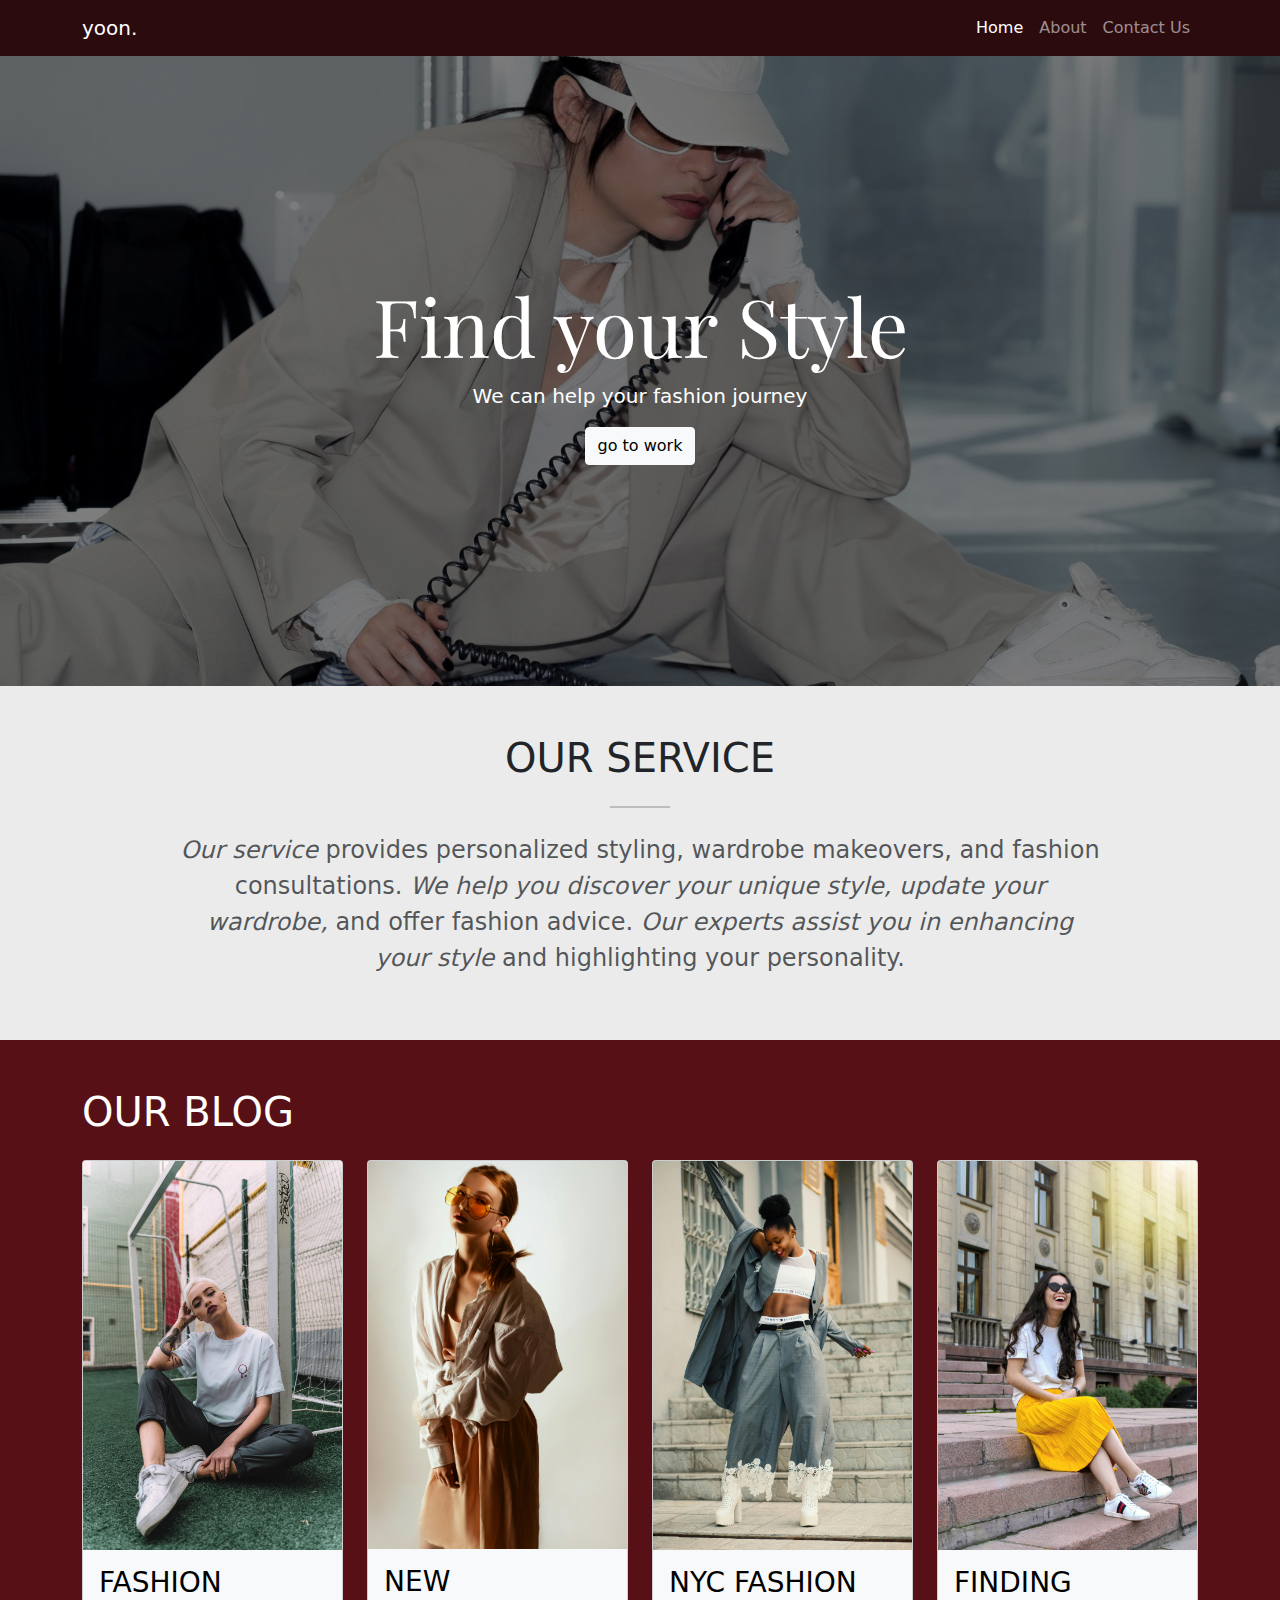
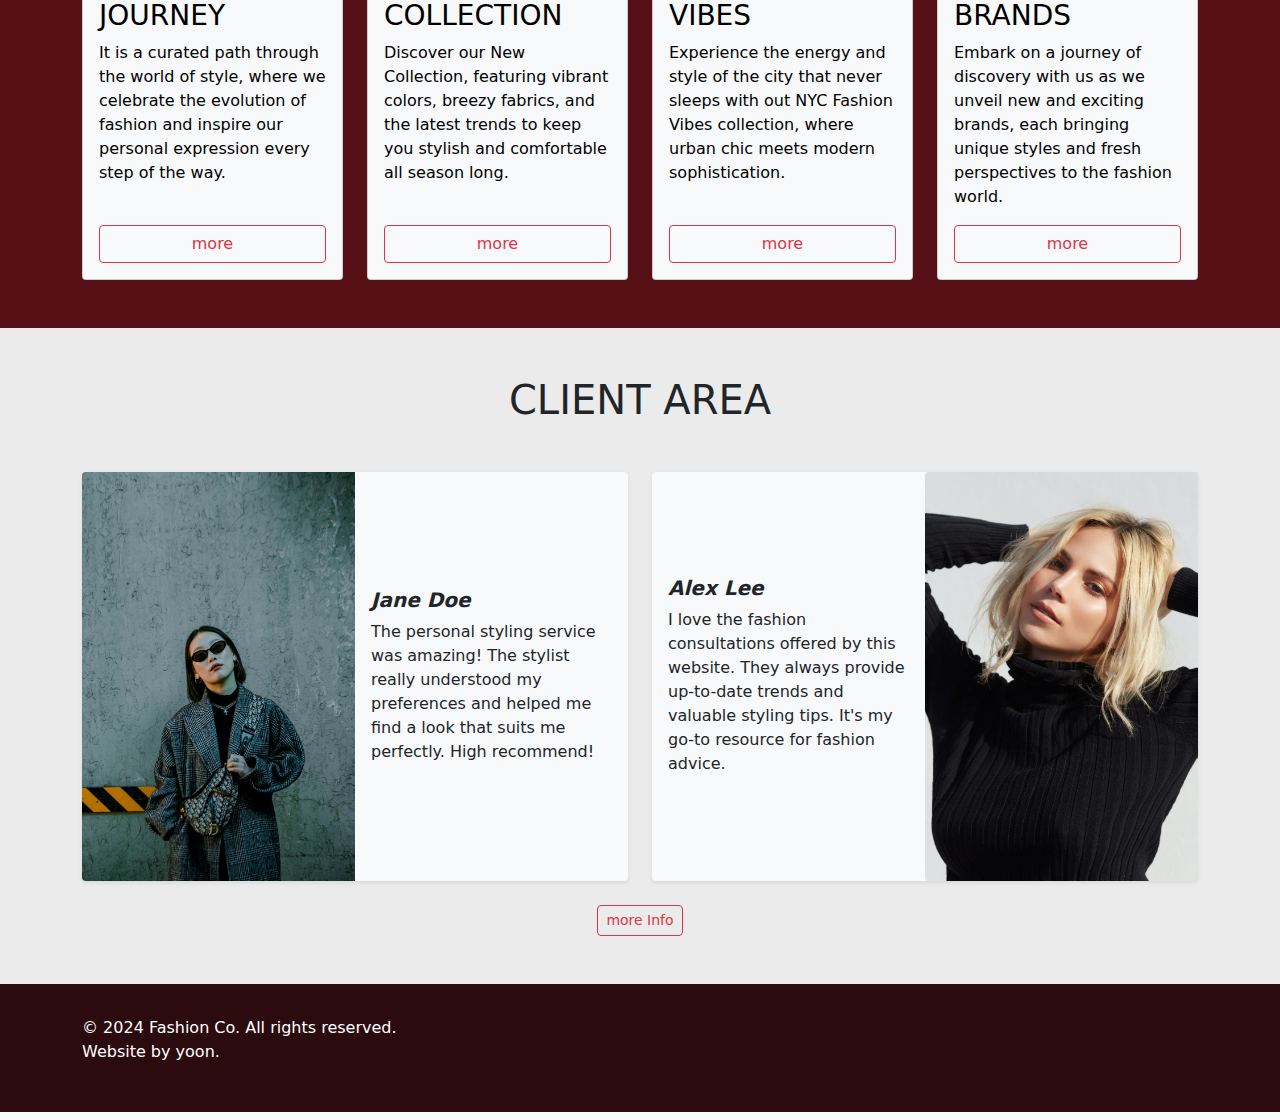
<file: index.html>
<!doctype html>
<html lang="en">
  <head>
    <meta charset="utf-8">
    <meta name="viewport" content="width=device-width, initial-scale=1">
    <title>Final Project - Web Portfolio</title>
    <link href="https://cdn.jsdelivr.net/npm/bootstrap@5.3.3/dist/css/bootstrap.min.css" rel="stylesheet" integrity="sha384-QWTKZyjpPEjISv5WaRU9OFeRpok6YctnYmDr5pNlyT2bRjXh0JMhjY6hW+ALEwIH" crossorigin="anonymous">
    <link rel="stylesheet" href="css/style.css">
    <!-- Google Fonts -->
    <link rel="preconnect" href="https://fonts.googleapis.com">
    <link rel="preconnect" href="https://fonts.gstatic.com" crossorigin>
    <link href="https://fonts.googleapis.com/css2?family=Jost:ital,wght@0,100..900;1,100..900&family=Nanum+Myeongjo&display=swap" rel="stylesheet">

    <link rel="preconnect" href="https://fonts.googleapis.com">
    <link rel="preconnect" href="https://fonts.gstatic.com" crossorigin>
    <link href="https://fonts.googleapis.com/css2?family=Jost:ital,wght@0,100..900;1,100..900&family=Nanum+Myeongjo&family=Playfair+Display:ital,wght@0,400..900;1,400..900&display=swap" rel="stylesheet">
  </head>

  <body>
    <header>
      <nav class="navbar navbar-expand-md bg-danger-subtle" data-bs-theme="dark">
        <div class="container">
          <a class="navbar-brand" href="#">yoon.</a>
          <button class="navbar-toggler" type="button" data-bs-toggle="collapse" data-bs-target="#navbarNav" aria-controls="navbarNav" aria-expanded="false" aria-label="Toggle navigation">
            <span class="navbar-toggler-icon"></span>
          </button>
          <div class="collapse navbar-collapse" id="navbarNav">
            <ul class="navbar-nav ms-auto">
              <li class="nav-item">
                <a class="nav-link active" aria-current="page" href="index.html">Home</a>
              </li>
              <li class="nav-item">
                <a class="nav-link" href="about.html">About</a>
              </li>
              <li class="nav-item">
                <a class="nav-link" href="contact.html">Contact Us</a>
              </li>
            </ul>
          </div>
        </div>
      </nav>
    </header>

    <main>
      <section id="hero">
        <div class="container-fluid p-0">
          <div class="d-flex justify-content-center align-items-center position-relative hero-content">
            <div class="overlay"></div>
              <div class="text-white text-center content">
                <h1 class="display-1" style="font-family: 'Playfair Display', serif;">Find your Style</h1>
                <p class="lead">We can help your fashion journey</p>
                <button class="btn btn-light" type="button">go to work</button>
            </div>
          </div>
        </div>
      </section>

      <section id="intro" class="py-5" style="background-color: #ebebeb;">
        <div class="container text-center">
          <h1 class="mb-4">OUR SERVICE</h1>
          <hr class="my-4" style="border-top: 2px solid #333; width: 60px; margin: 0 auto;">
            <div class="row">
              <div class="col-lg-10 mx-auto">
                <p class="fs-4 lead text-muted">
                <span style="font-style: italic;">Our service</span> provides personalized styling, wardrobe makeovers, and fashion consultations.
                <span style="font-style: italic;">We help you discover your unique style, update your wardrobe,</span> and offer fashion advice.
                <span style="font-style: italic;">Our experts assist you in enhancing your style</span> and highlighting your personality.
                </p>
              </div>
            </div>
        </div>
      </section>

      <section id="cards" class="py-5" style="background-color: #571016; color: #FFFFFF;">
        <div class="container">
          <h1 class="mb-4">OUR BLOG</h1>
            <div class="row gy-4">
              <div class="col-sm-6 col-lg-3">
                <div class="card text-bg-light h-100">
                  <img src="images/home-1.jpg" class="card-img-top" alt="...">
                    <div class="card-body d-flex flex-column">
                      <h3 class="card-title">FASHION JOURNEY</h3>
                        <p class="card-text flex-grow-1">It is a curated path through the world of style, where we celebrate the evolution of fashion and inspire our personal expression every step of the way.</p>
                        <button type="button" class="btn btn-outline-danger mt-auto">more</button>
                    </div>
                </div>
              </div>
              <div class="col-sm-6 col-lg-3">
                <div class="card text-bg-light h-100">
                  <img src="images/home-2.jpg" class="card-img-top" alt="...">
                    <div class="card-body d-flex flex-column">
                      <h3 class="card-title">NEW COLLECTION</h3>
                        <p class="card-text flex-grow-1">Discover our New Collection, featuring vibrant colors, breezy fabrics, and the latest trends to keep you stylish and comfortable all season long.</p>
                          <button type="button" class="btn btn-outline-danger mt-auto">more</button>
                    </div>
                </div>
              </div>
              <div class="col-sm-6 col-lg-3">
                <div class="card text-bg-light h-100">
                  <img src="images/home-3.jpg" class="card-img-top" alt="...">
                    <div class="card-body d-flex flex-column">
                      <h3 class="card-title">NYC FASHION VIBES</h3>
                        <p class="card-text flex-grow-1">Experience the energy and style of the city that never sleeps with out NYC Fashion Vibes collection, where urban chic meets modern sophistication.</p>
                          <button type="button" class="btn btn-outline-danger mt-auto">more</button>
                    </div>
                </div>
              </div>
              <div class="col-sm-6 col-lg-3">
                <div class="card text-bg-light h-100">
                  <img src="images/home-4.jpg" class="card-img-top" alt="...">
                    <div class="card-body d-flex flex-column">
                        <h3 class="card-title">FINDING BRANDS</h3>
                          <p class="card-text flex-grow-1">Embark on a journey of discovery with us as we unveil new and exciting brands, each bringing unique styles and fresh perspectives to the fashion world.</p>
                            <button type="button" class="btn btn-outline-danger mt-auto">more</button>
                    </div>
                </div>
              </div>
          </div>
        </div>
      </section>

      <section class="py-5" style="background-color: #ebebeb;">
        <div class="container">
          <h1 class="mb-5 text-center">CLIENT AREA</h1>
        <div class="row gy-4">
            <div class="col-lg-6">
                <div class="card border-0 shadow-sm">
                    <div class="row g-0">
                        <div class="col-md-6">
                            <img src="images/home-client1.jpg" class="img-fluid rounded-start" alt="Client 1">
                        </div>
                        <div class="col-md-6 d-flex align-items-center">
                            <div class="card-body">
                                <h5 class="card-title fw-bold fst-italic">Jane Doe</h5>
                                <p class="card-text">The personal styling service was amazing! The stylist really understood my preferences and helped me find a look that suits me perfectly. High recommend!</p>
                            </div>
                        </div>
                    </div>
                </div>
            </div>

            <div class="col-lg-6">
                <div class="card border-0 shadow-sm">
                    <div class="row g-0">
                        <div class="col-md-6 order-md-2">
                            <img src="images/home-client2.jpg" class="img-fluid rounded-start" alt="Client 2">
                        </div>
                        <div class="col-md-6 d-flex align-items-center order-md-1">
                            <div class="card-body">
                                <h5 class="card-title fw-bold fst-italic">Alex Lee</h5>
                                <p class="card-text">I love the fashion consultations offered by this website. They always provide up-to-date trends and valuable styling tips. It's my go-to resource for fashion advice.</p>
                            </div>
                        </div>
                    </div>
                </div>
            </div>
          </div>
          <div class="d-flex justify-content-center mt-4">
            <button type="button" class="btn btn-outline-danger btn-sm">more Info</button>
        </div>
        </div>
      </section>
    </main>

    <footer class="p-3 mb-2 bg-danger-subtle" data-bs-theme="dark">
      <div class="container text-white text-left py-3">
        <p class="fs-6">&copy; 2024 Fashion Co. All rights reserved.<br>Website by yoon.</p>
      </div>
    </footer>

    <script src="https://cdn.jsdelivr.net/npm/bootstrap@5.3.3/dist/js/bootstrap.bundle.min.js" integrity="sha384-YvpcrYf0tY3lHB60NNkmXc5s9fDVZLESaAA55NDzOxhy9GkcIdslK1eN7N6jIeHz" crossorigin="anonymous"></script>
  </body>
  </html>
</file>
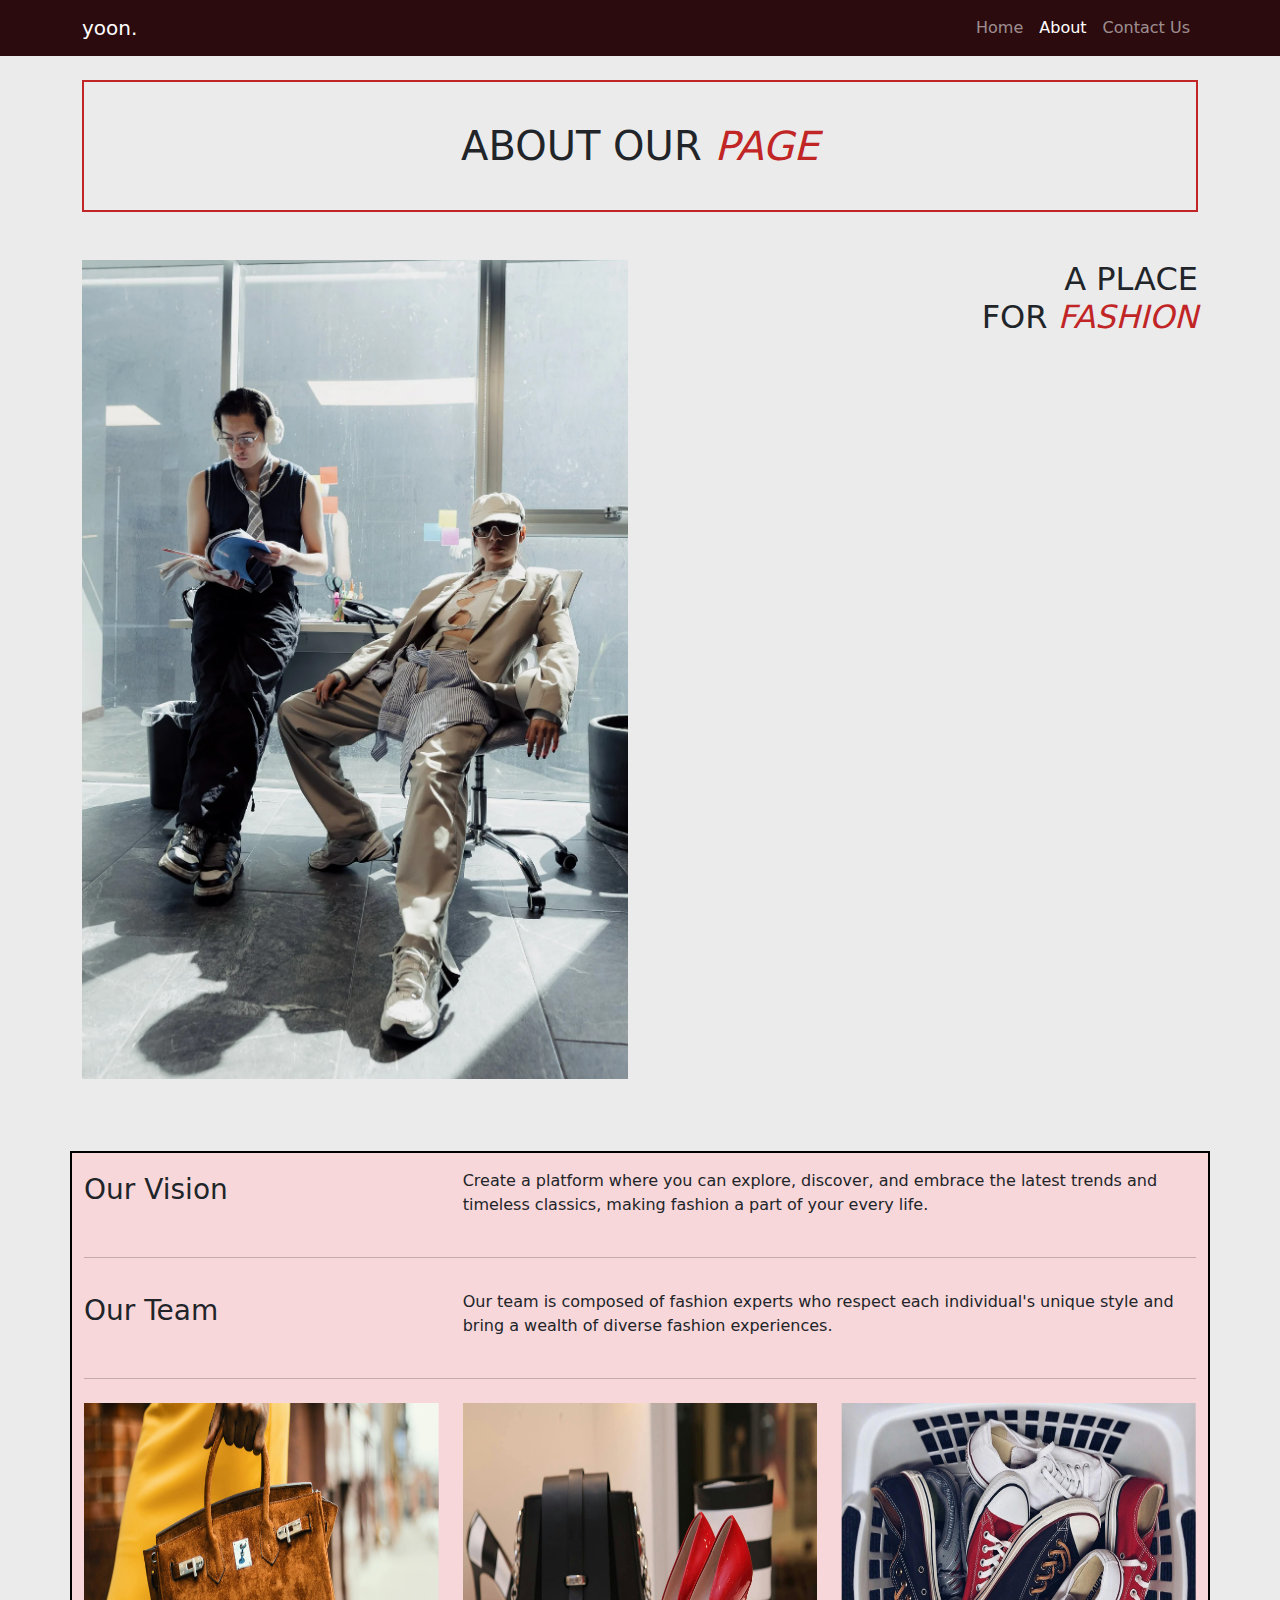
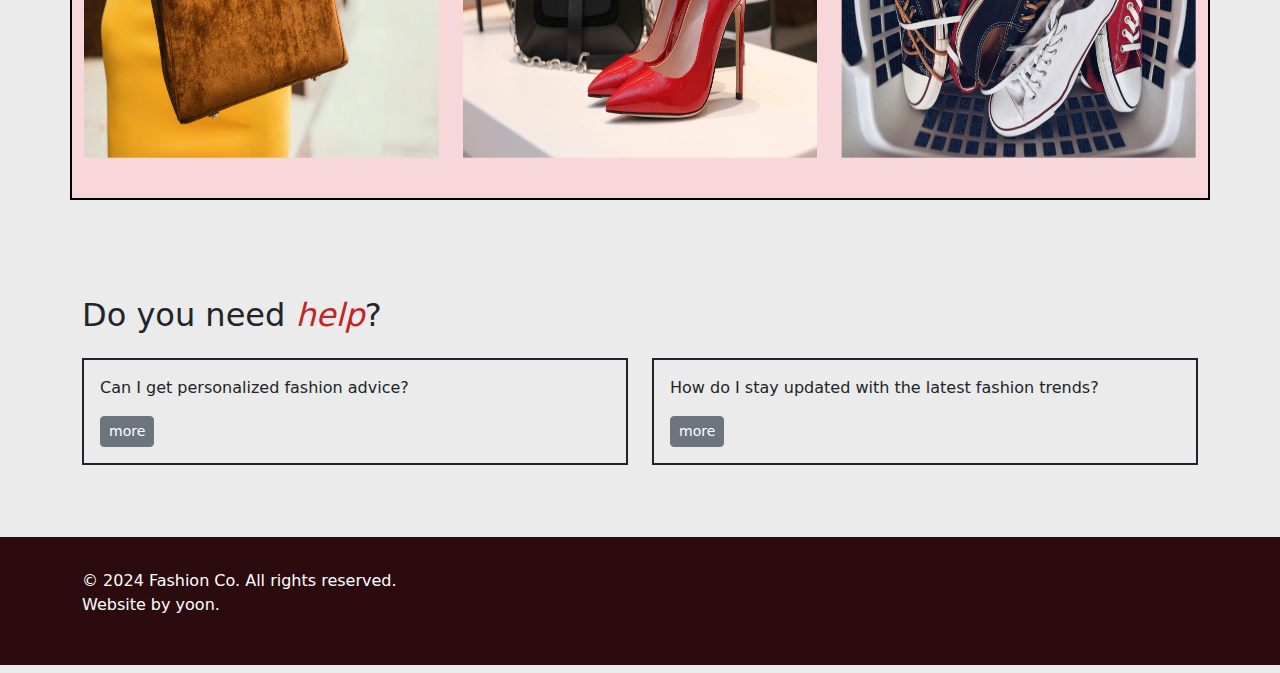
<file: about.html>
<!doctype html>
<html lang="en">
  <head>
    <meta charset="utf-8">
    <meta name="viewport" content="width=device-width, initial-scale=1">
    <title>About Us - Web Portfolio</title>
    <link href="https://cdn.jsdelivr.net/npm/bootstrap@5.3.3/dist/css/bootstrap.min.css" rel="stylesheet" integrity="sha384-QWTKZyjpPEjISv5WaRU9OFeRpok6YctnYmDr5pNlyT2bRjXh0JMhjY6hW+ALEwIH" crossorigin="anonymous">
    <link rel="stylesheet" href="css/style.css">
    <!-- Google Fonts -->
    <link rel="preconnect" href="https://fonts.googleapis.com">
    <link rel="preconnect" href="https://fonts.gstatic.com" crossorigin>
    <link href="https://fonts.googleapis.com/css2?family=Jost:ital,wght@0,100..900;1,100..900&family=Nanum+Myeongjo&display=swap" rel="stylesheet">
  </head>
  <body style="background-color: #ebebeb;">

    <header>
      <nav class="navbar navbar-expand-md bg-danger-subtle" data-bs-theme="dark">
        <div class="container">
          <a class="navbar-brand" href="#">yoon.</a>
          <button class="navbar-toggler" type="button" data-bs-toggle="collapse" data-bs-target="#navbarNav" aria-controls="navbarNav" aria-expanded="false" aria-label="Toggle navigation">
            <span class="navbar-toggler-icon"></span>
          </button>
          <div class="collapse navbar-collapse" id="navbarNav">
            <ul class="navbar-nav ms-auto">
              <li class="nav-item">
                <a class="nav-link" aria-current="page" href="index.html">Home</a>
              </li>
              <li class="nav-item">
                <a class="nav-link active" href="about.html">About</a>
              </li>
              <li class="nav-item">
                <a class="nav-link" href="contact.html">Contact Us</a>
              </li>
            </ul>
          </div>
        </div>
      </nav>
    </header>

    <main >
      <section class="py-4"> 
        <div class="container">
            <div class="bordered-box text-center">
                <h1 class="mb-0">ABOUT OUR <span class="text-highlight">PAGE</span></h1>
            </div>
        </div>
    </section>
    
    <section class="py-4"> 
        <div class="container">
            <div class="row">
          
                <div class="col-md-6">
                    <img src="images/about-main.png" class="img-fluid" alt="About Main Image">
                </div>

                <div class="col-md-6 d-flex flex-column justify-content-start">
                    <div class="text-right">
                        <h2>A PLACE<br>FOR <span class="text-highlight">FASHION</span></h2>
                    </div>
                </div>
            </div>
        </div>
    </section>

    <section class="py-5">
      <div class="container bordered-box2 bg-danger-subtle">

        <div class="row mb-4">
          <div class="col-md-4">
            <h3 class="text-left">Our Vision</h3>
          </div>
          <div class="col-md-8 mt-3">
            <p>Create a platform where you can explore, discover, and embrace the latest trends and timeless classics, making fashion a part of your every life.</p>
          </div>
        </div>
        <hr>

        <div class="row mb-4">
          <div class="col-md-4">
            <h3 class="text-left">Our Team</h3>
          </div>
          <div class="col-md-8 mt-3">
            <p>Our team is composed of fashion experts who respect each individual's unique style and bring a wealth of diverse fashion experiences.</p>
          </div>
        </div>
        <hr class="mb-4">

        <div class="row mb-4">
          <div class="col-4 col-md-4 mb-3"> 
            <div class="image-container">
              <img src="images/about-1.jpg" class="img-fluid" alt="About Image 1">
            </div>
          </div>
          <div class="col-4 col-md-4 mb-3">
            <div class="image-container">
              <img src="images/about-2.jpg" class="img-fluid" alt="About Image 2">
            </div>
          </div>
          <div class="col-4 col-md-4 mb-3">
            <div class="image-container">
              <img src="images/about-3.jpg" class="img-fluid" alt="About Image 3">
            </div>
          </div>
        </div>
      </div>
    </section>

    <section id="two-column-section" class="py-5">
      <div class="container">
          <h2 class="mb-4">Do you need <span class="text-highlight">help</span>?</h2>
          <div class="row">
            <div class="col-md">
                <div class="border border-dark border-thick p-3 mb-4"> 
                    <p>Can I get personalized fashion advice?</p>
                    <button type="button" class="btn btn-secondary btn-sm">more</button>
                </div>
            </div>
            <div class="col-md">
                <div class="border border-dark border-thick p-3 mb-4">
                    <p>How do I stay updated with the latest fashion trends?</p>
                    <button type="button" class="btn btn-secondary btn-sm">more</button>
                </div>
            </div>
        </div>
      </div>
  </section>


        
    </main>

    <footer class="p-3 mb-2 bg-danger-subtle" data-bs-theme="dark">
      <div class="container text-white text-left py-3">
        <p class="fs-6">&copy; 2024 Fashion Co. All rights reserved.<br>Website by yoon.</p>
      </div>
    </footer>


    <script src="https://cdn.jsdelivr.net/npm/bootstrap@5.3.3/dist/js/bootstrap.bundle.min.js" integrity="sha384-YvpcrYf0tY3lHB60NNkmXc5s9fDVZLESaAA55NDzOxhy9GkcIdslK1eN7N6jIeHz" crossorigin="anonymous"></script>
  </body>
</html>
</file>
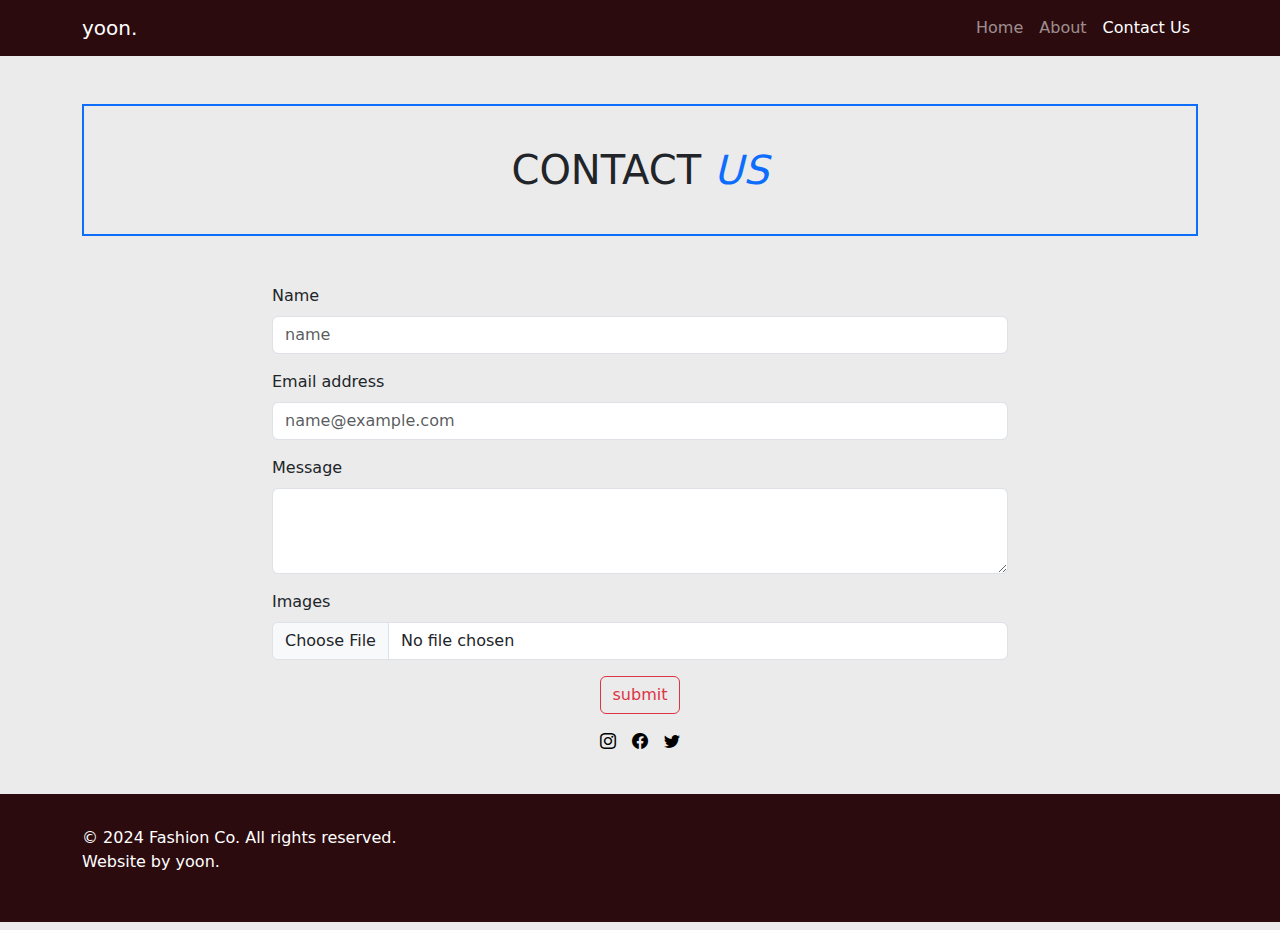
<file: contact.html>
<!doctype html>
<html lang="en">
  <head>
    <meta charset="utf-8">
    <meta name="viewport" content="width=device-width, initial-scale=1">
    <title>Contact Us - Web Portfolio</title>
    <link href="https://cdn.jsdelivr.net/npm/bootstrap@5.3.3/dist/css/bootstrap.min.css" rel="stylesheet" integrity="sha384-QWTKZyjpPEjISv5WaRU9OFeRpok6YctnYmDr5pNlyT2bRjXh0JMhjY6hW+ALEwIH" crossorigin="anonymous">
    <link rel="stylesheet" href="css/style.css">
    <!-- Google Fonts -->
    <link rel="preconnect" href="https://fonts.googleapis.com">
    <link rel="preconnect" href="https://fonts.gstatic.com" crossorigin>
    <link href="https://fonts.googleapis.com/css2?family=Jost:ital,wght@0,100..900;1,100..900&family=Nanum+Myeongjo&display=swap" rel="stylesheet">
  </head>
  <body style="background-color: #ebebeb;">

    <header>
      <nav class="navbar navbar-expand-md bg-danger-subtle" data-bs-theme="dark">
        <div class="container">
          <a class="navbar-brand" href="#">yoon.</a>
          <button class="navbar-toggler" type="button" data-bs-toggle="collapse" data-bs-target="#navbarNav" aria-controls="navbarNav" aria-expanded="false" aria-label="Toggle navigation">
            <span class="navbar-toggler-icon"></span>
          </button>
          <div class="collapse navbar-collapse" id="navbarNav">
            <ul class="navbar-nav ms-auto">
              <li class="nav-item">
                <a class="nav-link" aria-current="page" href="index.html">Home</a>
              </li>
              <li class="nav-item">
                <a class="nav-link" href="about.html">About</a>
              </li>
              <li class="nav-item">
                <a class="nav-link active" href="contact.html">Contact Us</a>
              </li>
            </ul>
          </div>
        </div>
      </nav>
    </header>

    <main>
      <section class="py-5">
        <div class="container">
          <div class="bordered-box text-center">
            <h1 class="mb-0">CONTACT <span class="text-highlight">US</span></h1>
          </div>
        </div>
        </section>
        
        <section class="form">
          <div class="container">
            <div class="row justify-content-center">
              <div class="col-md-8">
                <form>
                  <div class="mb-3">
                    <label for="exampleFormControlInput1" class="form-label">Name</label>
                    <input type="email" class="form-control" id="exampleFormControlInput1" placeholder="name">
                  </div>
                  <div class="mb-3">
                    <label for="exampleFormControlInput1" class="form-label">Email address</label>
                    <input type="email" class="form-control" id="exampleFormControlInput1" placeholder="name@example.com">
                  </div>
                  <div class="mb-3">
                    <label for="exampleFormControlTextarea1" class="form-label">Message</label>
                    <textarea class="form-control" id="exampleFormControlTextarea1" rows="3"></textarea>
                  </div>
                  <div class="mb-3">
                    <label for="formFile" class="form-label">Images</label>
                    <input class="form-control" type="file" id="formFile">
                  </div>
                  <div class="d-flex justify-content-center">
                    <button type="button" class="btn btn-outline-danger">submit</button>
                  </div>
                  <div class="d-flex justify-content-center mt-3">
                    <a href="https://www.instagram.com" target="_blank" class="mx-2" style="color: black;"><i class="bi bi-instagram"></i></a>
                    <a href="https://www.facebook.com" target="_blank" class="mx-2" style="color: black;"><i class="bi bi-facebook"></i></a>
                    <a href="https://www.twitter.com" target="_blank" class="mx-2" style="color: black;"><i class="bi bi-twitter"></i></a>
                  </div>
                </form>
              </div>
          </div>
        </div>
      </section>
      

      <link href="https://cdn.jsdelivr.net/npm/bootstrap-icons/font/bootstrap-icons.css" rel="stylesheet">
      <link href="https://cdn.jsdelivr.net/npm/bootstrap@5.3.0/dist/css/bootstrap.min.css" rel="stylesheet">
      


    </main>

    <footer class="p-3 mb-2 bg-danger-subtle" data-bs-theme="dark">
      <div class="container text-white text-left py-3">
        <p class="fs-6">&copy; 2024 Fashion Co. All rights reserved.<br>Website by yoon.</p>
      </div>
    </footer>


    <script src="https://cdn.jsdelivr.net/npm/bootstrap@5.3.3/dist/js/bootstrap.bundle.min.js" integrity="sha384-YvpcrYf0tY3lHB60NNkmXc5s9fDVZLESaAA55NDzOxhy9GkcIdslK1eN7N6jIeHz" crossorigin="anonymous"></script>
    <link href="https://cdn.jsdelivr.net/npm/bootstrap-icons/font/bootstrap-icons.css" rel="stylesheet">
  </body>
</html>
</file>
<file: css/style.css>
:root {
  --bs-primary: #c12525; 
  --bs-body-bg: #f8f9fa;
  --bs-font-size-base: 1rem; 
  --bs-border-radius: 0.25rem; 
}

#hero {
  background-image: url('../images/home-main.jpg');
  background-position: center center;
  background-size: cover;
  background-repeat: no-repeat;
  position: relative;
  height: 70vh;
}

.hero-content {
  height: 70vh;
  width: 100%;
  display: flex;
  justify-content: center;
  align-items: center;
  position: relative;
}

.overlay {
  position: absolute;
  top: 0;
  left: 0;
  width: 100%;
  height: 100%;
  background-color: rgba(0, 0, 0, 0.5); 
  z-index: 1;
}

.content {
  z-index: 2;
}

.card {
  display: flex;
  flex-direction: column;
  justify-content: space-between;
  border-radius: var(--bs-border-radius); 
}

.card-body {
  flex: 1;
}

.image-container {
  width: 100%;
  padding-top: 100%; 
  position: relative;
  overflow: hidden;
}

.image-container img {
  position: absolute;
  top: 50%;
  left: 50%;
  width: auto;
  height: 100%;
  transform: translate(-50%, -50%);
}

.bordered-box {
  border: 2px solid var(--bs-primary); 
  padding: 40px;
  width: auto; 
  margin: 0 auto; 
}

.text-highlight {
  color: var(--bs-primary); 
  font-style: italic; 
}

.text-right {
  text-align: right;
}

.text-left {
  padding-top: 20px;
}

.bordered-box2 {
  border: 2px solid black;
}

img {
  max-width: 100%;
  height: auto;
}

.form {
  padding-bottom: 40px;
}

.border-thick {
  border-width: 2px !important;
}


a:hover, a:focus, button:hover, button:focus {
  color: var(--bs-primary);
  text-decoration: underline;
  transition: color 0.3s ease, text-decoration 0.3s ease;
}


@media (min-width: 768px) {
  .hero-content {
    min-height: 60vh;
  }
}

@media (min-width: 992px) {
  .hero-content {
    min-height: 50vh;
  }
}

@media (min-width: 1200px) {
  .hero-content {
    min-height: 40vh;
  }
}
</file>
